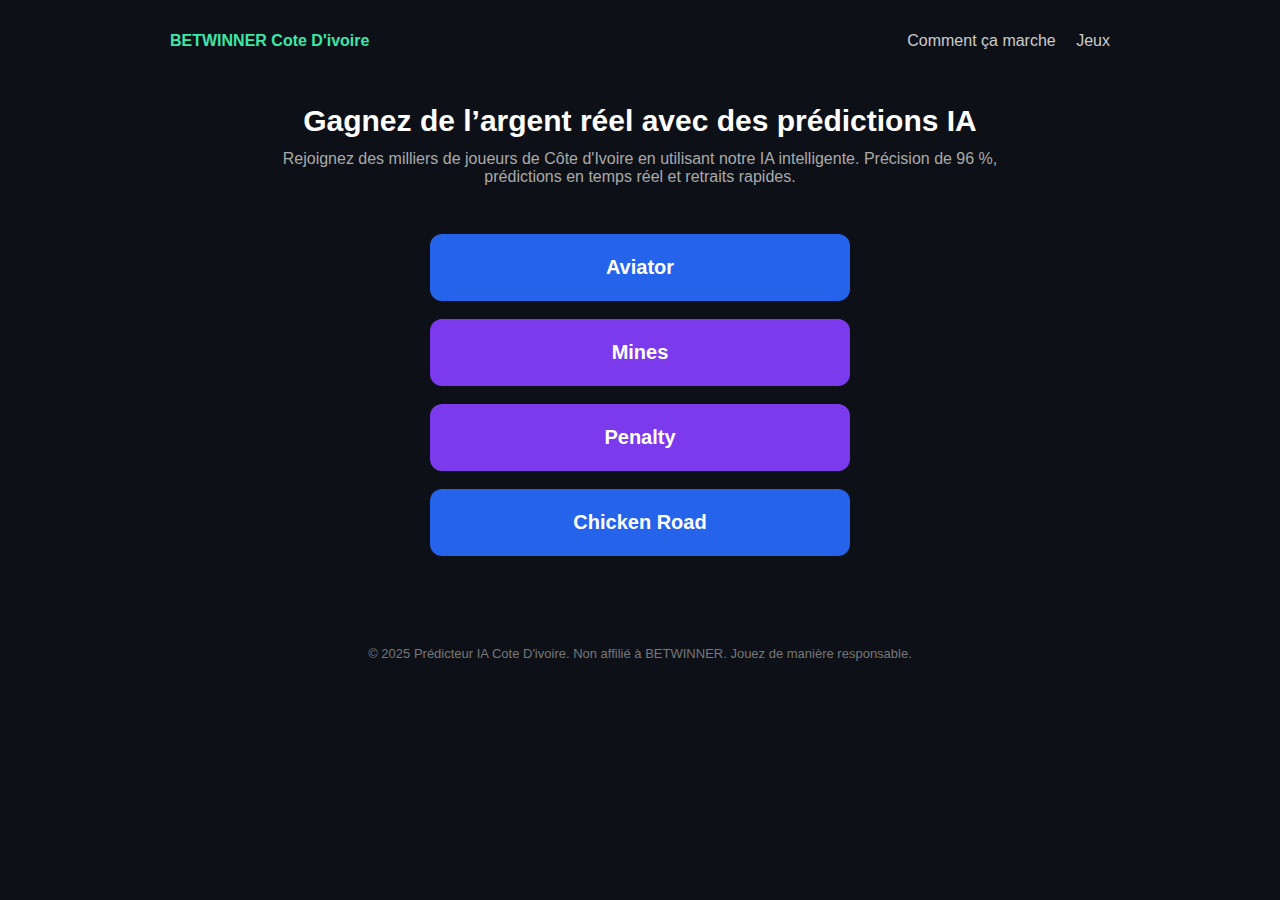
<file: index.html>
<!DOCTYPE html>
<html lang="fr">
<head>
  <meta charset="utf-8" />
  <meta name="viewport" content="width=device-width,initial-scale=1" />
  <title>BETWINNER Cote D'ivoire HackBot</title>
  <style>
    * { box-sizing: border-box; }
    html, body { margin:0; padding:0; height:100%; overflow-x:hidden; background:#0d1117; color:#fff; font-family: "Segoe UI", Tahoma, Arial; }
    .site { max-width:980px; margin:0 auto; padding:20px; }
    header { display:flex; justify-content:space-between; align-items:center; padding:12px 0; }
    .logo { color:#3ee6a8; font-weight:700; }
    .nav a { color:#ccc; margin-left:16px; text-decoration:none; }
    .nav a:hover { color:#fff; }
    main { display:flex; flex-direction:column; align-items:center; padding:36px 12px; }
    h1 { font-size:30px; margin:6px 0; text-align:center; }
    p.lead { color:#aaa; max-width:720px; text-align:center; margin:6px 0 20px; }
    .btn-container { margin-top:28px; display:flex; flex-direction:column; gap:18px; width:100%; max-width:420px; }
    .game-btn { padding:22px; font-size:20px; border-radius:12px; border: none; font-weight:800; cursor:pointer; transition: transform .16s ease, box-shadow .16s ease; width:100%; }
    .game-btn.blue { background:#2563eb; color:#fff; }
    .game-btn.purple { background:#7c3aed; color:#fff; }
    .game-btn:hover { transform: translateY(-6px); box-shadow: 0 12px 30px rgba(0,0,0,0.45); }
    footer { text-align:center; color:#777; padding:18px 0; margin-top:36px; font-size:13px; }
    #idModal { display: none; position:fixed; inset:0; background:rgba(0,0,0,0.78); justify-content:center; align-items:center; z-index:1000; }
    .modal-inner { width:92%; max-width:420px; background:#1f2937; padding:22px; border-radius:10px; text-align:center; }
    .modal-inner h2 { margin:0 0 8px; color:#fff; }
    .modal-inner input { width:100%; padding:12px; border-radius:8px; border:none; margin-top:12px; font-size:16px; }
    .modal-inner .btn-validate { margin-top:14px; padding:12px 16px; border-radius:8px; border:none; background:#22c55e; color:#fff; font-weight:700; cursor:pointer; }
    .modal-inner .error { color:#ff8a8a; margin-top:10px; }
    .modal-inner .ok { color:#9ef08f; margin-top:10px; font-weight:700; }
  </style>
</head>
<body>
  <div class="site">
    <header>
      <div class="logo">BETWINNER Cote D'ivoire</div>
      <nav class="nav">
        <a href="#how">Comment ça marche</a>
        <a href="#">Jeux</a>
      </nav>
    </header>

    <main id="mainContent">
      <h1>Gagnez de l’argent réel avec des prédictions IA</h1>
      <p class="lead">Rejoignez des milliers de joueurs de Côte d'Ivoire en utilisant notre IA intelligente. Précision de 96 %, prédictions en temps réel et retraits rapides.</p>

      <div class="btn-container" id="buttons">
        <button class="game-btn blue" id="aviatorBtn">Aviator</button>
        <button class="game-btn purple" id="minesBtn">Mines</button>
        <button class="game-btn purple" id="penaltyBtn">Penalty</button>
        <button class="game-btn blue" id="chickenBtn">Chicken Road</button>
      </div>
    </main>

    <footer>© 2025 Prédicteur IA Cote D'ivoire. Non affilié à BETWINNER. Jouez de manière responsable.</footer>
  </div>

  <div id="idModal" role="dialog" aria-modal="true">
    <div class="modal-inner" role="document">
      <h2>Entrez votre ID</h2>
      <input id="userId" type="text" placeholder="ID joueur (min 7 caractères)" aria-label="Player ID" />
      <div class="error" id="errText" aria-live="polite"></div>
      <div class="ok" id="okText" style="display:none">✅ Accès autorisé</div>
      <button class="btn-validate" id="validateBtn">Valider</button>
    </div>
  </div>

  <script>
    const idModal = document.getElementById('idModal');
    const userIdInput = document.getElementById('userId');
    const errText = document.getElementById('errText');
    const okText = document.getElementById('okText');
    const validateBtn = document.getElementById('validateBtn');
    
    let redirectTarget = null;

    function openModal(target) {
        redirectTarget = target;
        errText.textContent = '';
        okText.style.display = 'none';
        userIdInput.value = '';
        idModal.style.display = 'flex';
        setTimeout(() => userIdInput.focus(), 60);
    }

    document.getElementById('aviatorBtn').addEventListener('click', () => openModal('aviator'));
    document.getElementById('minesBtn').addEventListener('click', () => openModal('mines'));
    document.getElementById('penaltyBtn').addEventListener('click', () => openModal('penalty'));
    // Для "Chicken Road" можно добавить аналогично:
    // document.getElementById('chickenBtn').addEventListener('click', () => openModal('chicken'));

    validateBtn.addEventListener('click', function () {
      const id = (userIdInput.value || '').trim();
      if (id.length < 7) {
        errText.textContent = 'L’ID doit contenir au moins 7 caractères.';
        okText.style.display = 'none';
        return;
      }
      
      errText.textContent = '';
      okText.style.display = 'block';
      
      setTimeout(() => {
        idModal.style.display = 'none';
        
        // Перенаправление на нужную страницу
        if (redirectTarget === 'aviator') {
          location.assign('aviator.html?user=' + encodeURIComponent(id));
        } else if (redirectTarget === 'mines') {
          location.assign('mines.html?user=' + encodeURIComponent(id));
        } else if (redirectTarget === 'penalty') {
          location.assign('penalty.html?user=' + encodeURIComponent(id));
        }
        // Добавьте другие игры сюда:
        // else if (redirectTarget === 'chicken') {
        //   location.assign('chicken.html?user=' + encodeURIComponent(id));
        // }

      }, 500);
    });
  </script>
</body>
</html>
</file>
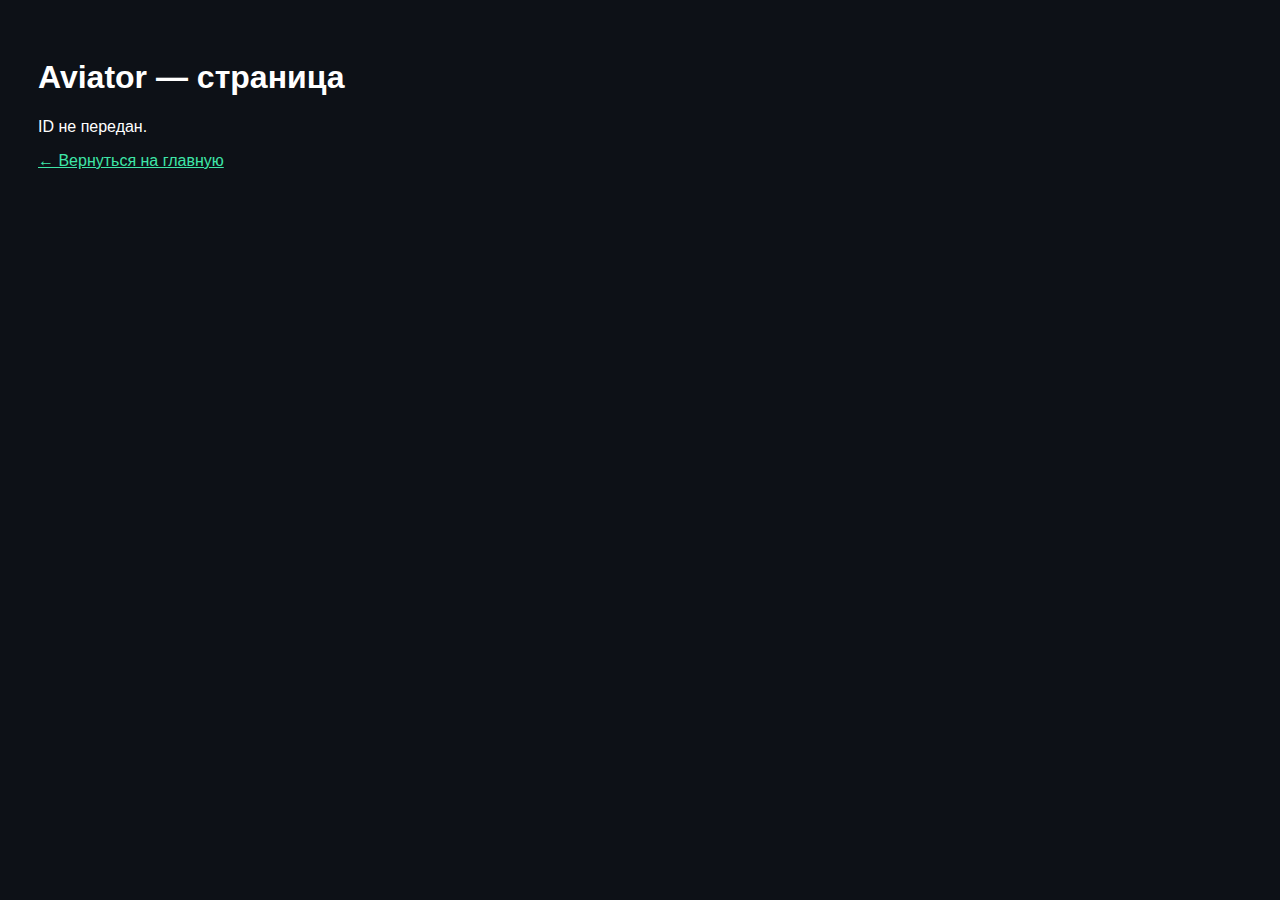
<file: avia.html>
<!doctype html>
<html lang="ru">
<head>
  <meta charset="utf-8"><meta name="viewport" content="width=device-width,initial-scale=1">
  <title>Aviator — AI Predictor</title>
  <style>body{font-family:Segoe UI,Arial;background:#0d1117;color:#fff;padding:30px} a{color:#3ee6a8}</style>
</head>
<body>
  <h1>Aviator — страница</h1>
  <p id="info">Загрузка...</p>
  <p><a href="index.html">← Вернуться на главную</a></p>
<script>
  function getQuery(name){ const params=new URLSearchParams(location.search); return params.get(name); }
  const user = getQuery('user');
  document.getElementById('info').innerText = user ? 'Ваш ID: ' + user : 'ID не передан.';
</script>
</body>
</html>
</file>
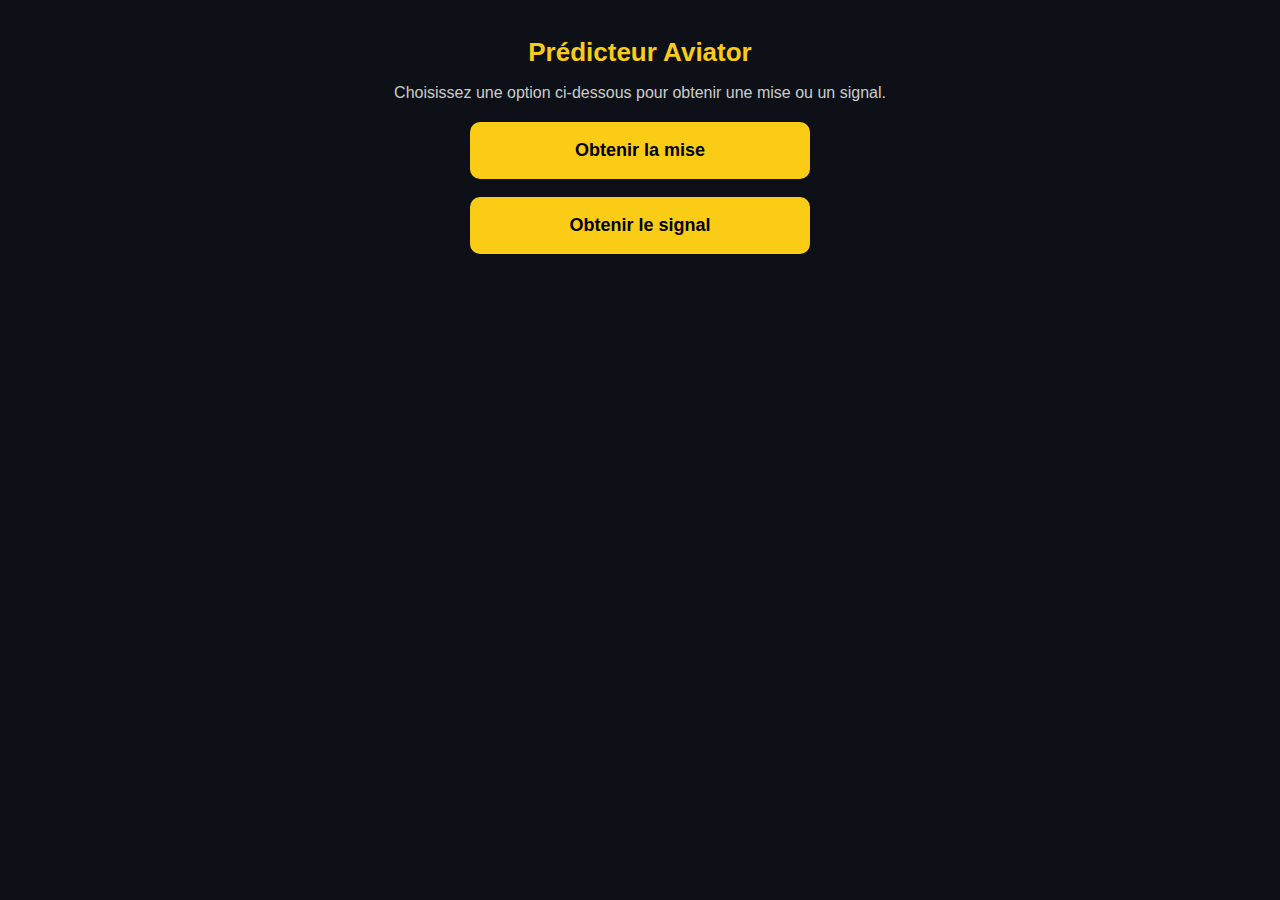
<file: aviator.html>
<!DOCTYPE html>
<html lang="fr">
<head>
  <meta charset="UTF-8">
  <meta name="viewport" content="width=device-width, initial-scale=1.0">
  <title>Aviator - Prédicteur IA</title>
  <style>
    body {
      margin: 0;
      font-family: Segoe UI, Arial;
      background: #0d1117;
      color: #fff;
      text-align: center;
      padding: 20px;
    }
    h1 {
      font-size: 26px;
      margin-bottom: 12px;
      color: #facc15;
    }
    p {
      color: #ccc;
      margin-bottom: 20px;
    }

    .btn-wrap {
      display: flex;
      flex-direction: column;
      gap: 18px;
      max-width: 340px;
      margin: 0 auto;
    }

    .yellow-btn {
      background: #facc15;
      color: #000;
      border: none;
      border-radius: 10px;
      padding: 18px;
      font-size: 18px;
      font-weight: 700;
      cursor: pointer;
      transition: transform 0.2s ease, opacity 0.2s ease;
    }

    .yellow-btn:hover {
      transform: scale(1.05);
      opacity: 0.9;
    }

    .result {
      margin-top: 25px;
      font-size: 20px;
      font-weight: 600;
      color: #3ee6a8;
      opacity: 0;
      transition: opacity 0.5s ease-in;
    }

    .result.show {
      opacity: 1;
    }
  </style>
</head>
<body>
  <h1>Prédicteur Aviator</h1>
  <p>Choisissez une option ci-dessous pour obtenir une mise ou un signal.</p>

  <div class="btn-wrap">
    <button class="yellow-btn" id="getStake">Obtenir la mise</button>
    <button class="yellow-btn" id="getSignal">Obtenir le signal</button>
  </div>

  <div class="result" id="result"></div>

  <script>
    const resultBox = document.getElementById("result");
    const stakeBtn = document.getElementById("getStake");
    const signalBtn = document.getElementById("getSignal");

    function showResult(text) {
      resultBox.textContent = text;
      resultBox.classList.remove("show");
      setTimeout(() => resultBox.classList.add("show"), 50);
    }

    stakeBtn.addEventListener("click", () => {
      const randomStake = Math.floor(Math.random() * (3000 - 1200 + 1)) + 1200;
      showResult(`💰 Mise recommandée : ${randomStake} XOF`);
    });

    signalBtn.addEventListener("click", () => {
      const signals = [
        "📈 Montez à 2.5x et encaissez !",
        "📈 Encaissez à 3.1x",
        "📉 Risque élevé, encaissez à 1.8x",
        "📈 Opportunité rare : tenez jusqu’à 4.0x",
        "📉 Prudence : encaissez rapidement à 1.5x"
      ];
      const pick = signals[Math.floor(Math.random() * signals.length)];
      showResult(`🔮 Signal IA : ${pick}`);
    });
  </script>
</body>
</html>
</file>
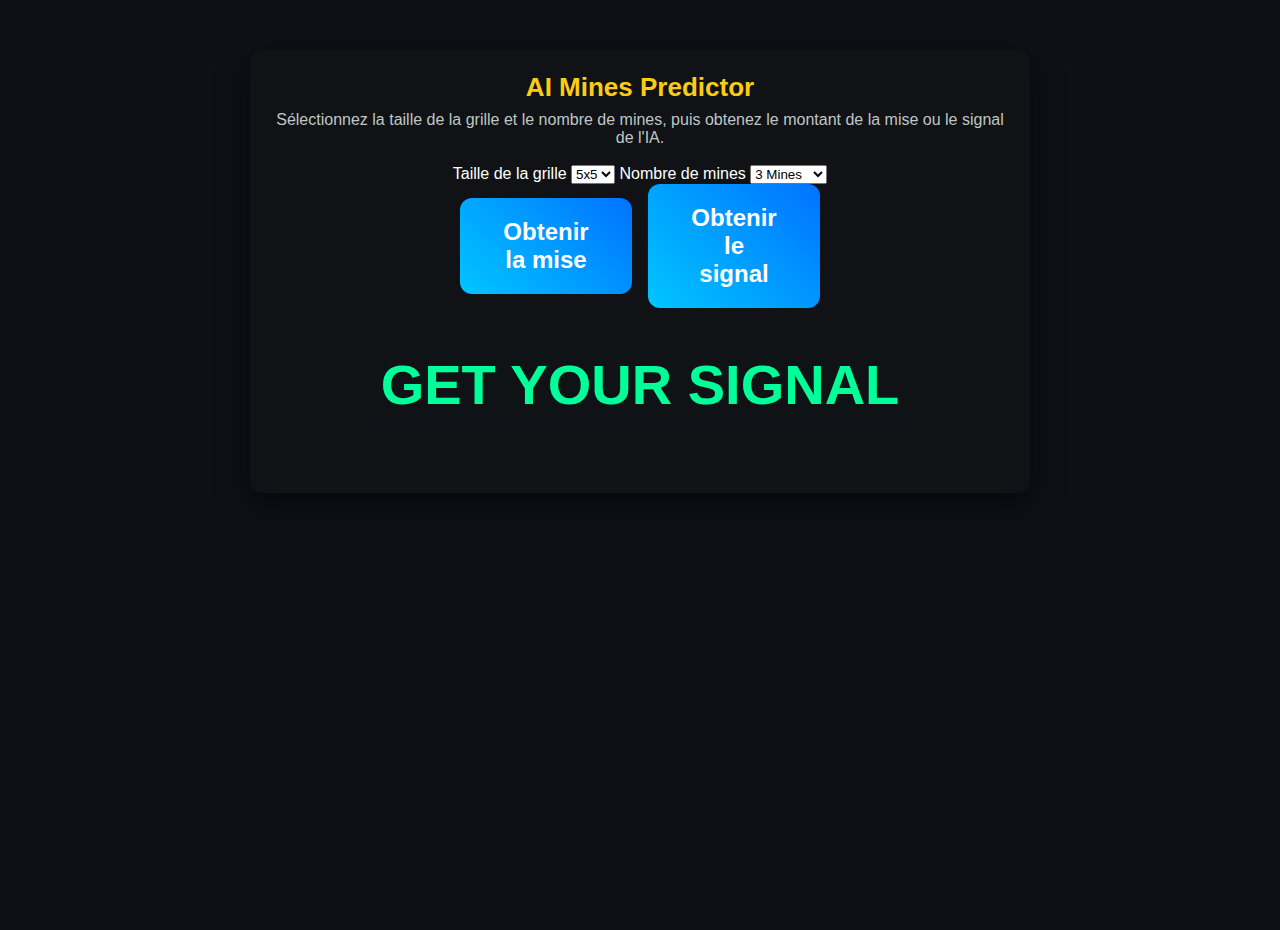
<file: mines.html>
<!DOCTYPE html>
<html lang="fr">
<head>
  <meta charset="utf-8" />
  <meta name="viewport" content="width=device-width,initial-scale=1" />
  <title>Mines — Prédicteur IA</title>
  <style>
    * { box-sizing: border-box; }
    html, body { margin: 0; padding: 0; height: 100%; background: #0d1117; color: #fff; font-family: "Segoe UI", Tahoma, Arial; }
    .wrap { max-width: 820px; margin: 30px auto; padding: 20px; }
    .card { background: #101216; border-radius: 12px; padding: 22px; box-shadow: 0 10px 30px rgba(0,0,0,0.6); text-align: center; }
    h1 { color: #facc15; margin: 0 0 8px; font-size: 26px; }
    p.sub { color: #bfc7c5; margin: 8px 0 18px; }
    .controls { display: flex; flex-direction: column; gap: 18px; align-items: center; max-width: 360px; margin: 0 auto; }
    .ybtn {
      background: linear-gradient(45deg, #00c6ff, #0072ff);
      color: #fff;
      border: none;
      border-radius: 12px;
      padding: 20px 40px;
      font-size: 24px;
      font-weight: 800;
      cursor: pointer;
      transition: transform 0.16s ease, box-shadow 0.16s ease, background-color 0.3s ease;
      width: 100%;
      min-height: 60px;
    }
    .ybtn:hover {
      transform: translateY(-6px);
      box-shadow: 0 14px 30px rgba(0,0,0,0.45);
      background: linear-gradient(45deg, #0072ff, #00c6ff);
    }
    .signal {
      margin-top:26px;
      font-size:48px;
      font-weight:900;
      color:#00ff99;
      padding:18px 24px;
      border-radius:12px;
      background: linear-gradient(180deg, rgba(10,30,20,0.12), rgba(10,30,20,0.06));
      display:inline-block;
      min-width:320px;
      text-align:center;
      transform: scale(1);
      transition: transform .36s cubic-bezier(.2,.9,.22,1), box-shadow .36s ease;
    }
    .signal.pop {
      transform: scale(1.22);
      box-shadow: 0 20px 60px rgba(0,255,153,0.14), 0 0 40px rgba(0,255,153,0.12);
      text-shadow: 0 0 12px rgba(0,255,153,0.35);
    }
    .meta { margin-top:14px; color:#ffd86b; font-weight:700; min-height:22px; }
    .fade { opacity:0; transform: translateY(8px); transition: opacity .36s ease, transform .36s ease; }
    .fade.show { opacity:1; transform: translateY(0); }
    @media(min-width:720px){
      .controls { flex-direction: row; gap: 16px; }
      .ybtn { width: 220px; }
      .signal { min-width: 420px; font-size: 56px; }
    }
  </style>
</head>
<body>
  <div class="wrap">
    <div class="card">
      <h1>AI Mines Predictor</h1>
      <p class="sub">Sélectionnez la taille de la grille et le nombre de mines, puis obtenez le montant de la mise ou le signal de l'IA.</p>

      <label for="gridSize">Taille de la grille</label>
      <select id="gridSize">
        <option value="3x3">3x3</option>
        <option value="4x4">4x4</option>
        <option value="5x5" selected>5x5</option>
        <option value="6x6">6x6</option>
        <option value="7x7">7x7</option>
      </select>

      <label for="numMines">Nombre de mines</label>
      <select id="numMines">
        <option value="1">1 Mine</option>
        <option value="2">2 Mines</option>
        <option value="3" selected>3 Mines</option>
        <option value="4">4 Mines</option>
        <option value="5">5 Mines</option>
        <option value="6">6 Mines</option>
        <option value="7">7 Mines</option>
        <option value="10">10 Mines</option>
        <option value="15">15 Mines</option>
      </select>

      <div class="controls">
        <button id="btnBet" class="ybtn">Obtenir la mise</button>
        <button id="btnSignal" class="ybtn">Obtenir le signal</button>
      </div>

      <div id="signal" class="signal">GET YOUR SIGNAL</div>
      <div id="meta" class="meta"></div>
    </div>
  </div>

  <script>
    // Получение ID из URL
    const params = new URLSearchParams(location.search);
    const user = params.get('user');
    if (user) {
      document.getElementById('meta').textContent = 'Votre ID: ' + decodeURIComponent(user);
    }

    const btnBet = document.getElementById('btnBet');
    const btnSignal = document.getElementById('btnSignal');
    const signalEl = document.getElementById('signal');
    const meta = document.getElementById('meta');

    function animateSignalOnce(text) {
      signalEl.textContent = text;
      signalEl.classList.remove('pop');
      void signalEl.offsetWidth;
      signalEl.classList.add('pop');
      setTimeout(() => {
        signalEl.classList.remove('pop');
      }, 700);
    }

    btnBet.addEventListener('click', () => {
      const min = 1200, max = 3000;
      const amount = Math.floor(Math.random() * (max - min + 1)) + min;
      animateSignalOnce(amount + ' XOF');
      meta.textContent = 'Mise recommandée: ' + amount + ' XOF';
      meta.classList.add('fade');
      setTimeout(() => meta.classList.add('show'), 40);
      setTimeout(() => { meta.classList.remove('show'); }, 1400);
    });

    btnSignal.addEventListener('click', () => {
      let mult = Math.random() * (4 - 1.2) + 1.2;
      mult = Math.round(mult * 100) / 100;
      const text = mult.toFixed(2) + 'x';
      animateSignalOnce(text);
      meta.textContent = 'Signal IA: ' + text;
      meta.classList.add('fade');
      setTimeout(() => meta.classList.add('show'), 40);
      setTimeout(() => { meta.classList.remove('show'); }, 1400);
    });
  </script>
</body>
</html>
</file>
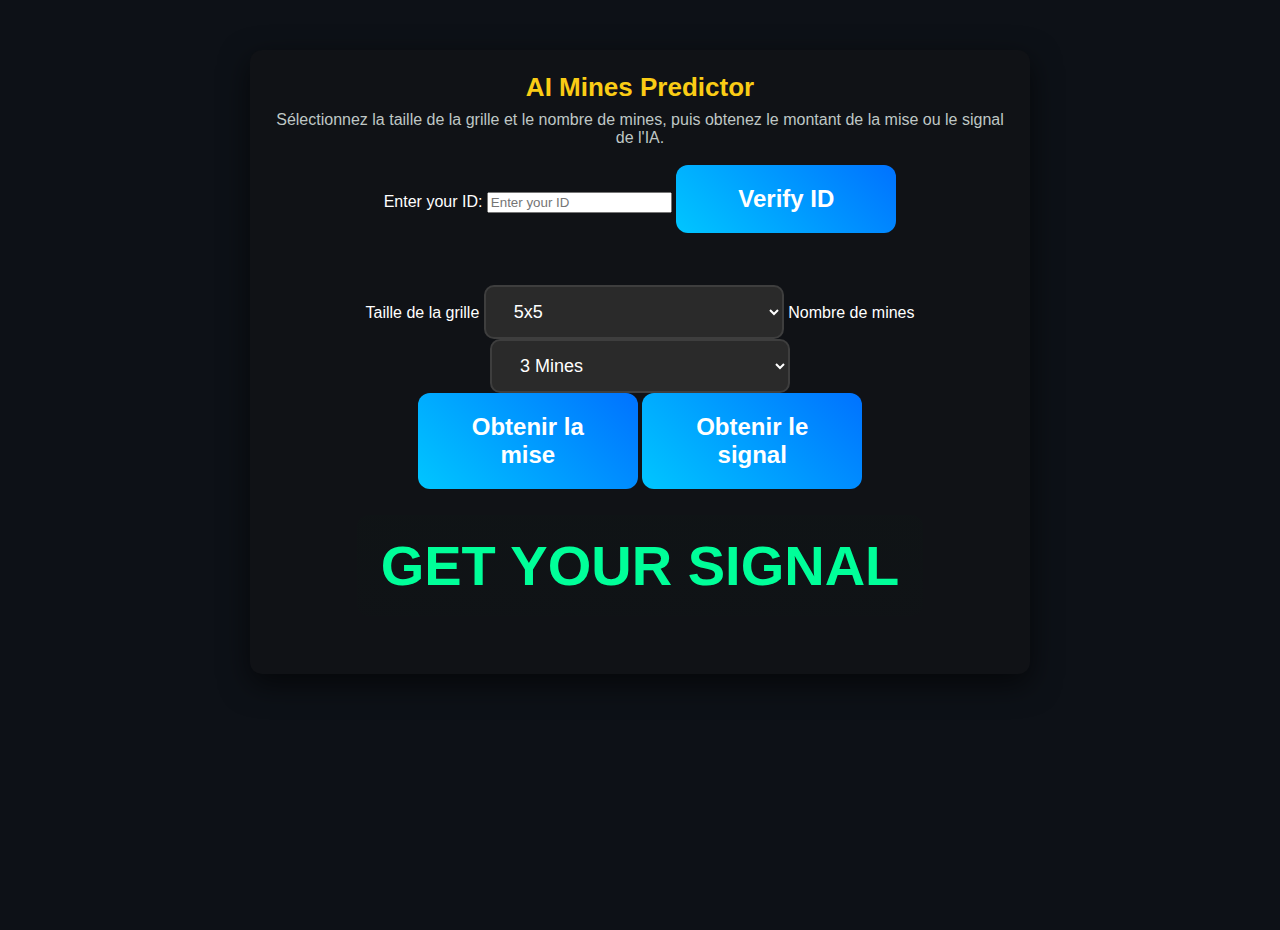
<file: pen.html>
<!DOCTYPE html>
<html lang="fr">
<head>
  <meta charset="utf-8" />
  <meta name="viewport" content="width=device-width,initial-scale=1" />
  <title>Mines — Prédicteur IA</title>
  <style>
    * { box-sizing: border-box; }
    html, body { margin: 0; padding: 0; height: 100%; background: #0d1117; color: #fff; font-family: "Segoe UI", Tahoma, Arial; }
    .wrap { max-width: 820px; margin: 30px auto; padding: 20px; }
    .card { background: #101216; border-radius: 12px; padding: 22px; box-shadow: 0 10px 30px rgba(0,0,0,0.6); text-align: center; }
    h1 { color: #facc15; margin: 0 0 8px; font-size: 26px; }
    p.sub { color: #bfc7c5; margin: 8px 0 18px; }
    select {
      background: #2a2a2a;
      color: #fff;
      font-size: 18px;
      padding: 14px 24px;
      border: 2px solid #3e3e3e;
      border-radius: 10px;
      width: 100%;
      max-width: 300px;
      cursor: pointer;
      transition: background 0.3s ease, transform 0.3s ease;
    }
    select:hover { background: #3e3e3e; transform: scale(1.05); }
    select:focus { outline: none; border: 2px solid #00ff99; }

    .ybtn {
      background: linear-gradient(45deg, #00c6ff, #0072ff);
      color: #fff;
      border: none;
      border-radius: 12px;
      padding: 20px 40px;
      font-size: 24px;
      font-weight: 800;
      cursor: pointer;
      transition: transform 0.16s ease, box-shadow 0.16s ease, background-color 0.3s ease;
      width: 100%;
      min-height: 60px;
    }
    .ybtn:hover {
      transform: translateY(-6px);
      box-shadow: 0 14px 30px rgba(0,0,0,0.45);
      background: linear-gradient(45deg, #0072ff, #00c6ff);
    }

    .signal {
      margin-top:26px;
      font-size:48px;
      font-weight:900;
      color:#00ff99;
      padding:18px 24px;
      border-radius:12px;
      background: linear-gradient(180deg, rgba(10,30,20,0.12), rgba(10,30,20,0.06));
      display:inline-block;
      min-width:320px;
      text-align:center;
      transform: scale(1);
      transition: transform .36s cubic-bezier(.2,.9,.22,1), box-shadow .36s ease;
    }
    .signal.pop {
      transform: scale(1.22);
      box-shadow: 0 20px 60px rgba(0,255,153,0.14), 0 0 40px rgba(0,255,153,0.12);
      text-shadow: 0 0 12px rgba(0,255,153,0.35);
    }
    .meta { margin-top:14px; color:#ffd86b; font-weight:700; min-height:22px; }
    .fade { opacity:0; transform: translateY(8px); transition: opacity .36s ease, transform .36s ease; }
    .fade.show { opacity:1; transform: translateY(0); }

    /* Стили для сетки */
    .grid {
      display: grid;
      gap: 10px;
      margin-top: 20px;
      justify-content: center;
    }

    .cell {
      background-color: #333;
      border-radius: 12px;
      width: 60px;       /* квадрат */
      height: 60px;      /* квадрат */
      display: flex;
      align-items: center;
      justify-content: center;
      font-size: 24px;
      font-weight: 600;
      color: #fff;
      cursor: pointer;
      transition: background 0.3s ease, transform 0.2s ease;
    }

    .cell:hover {
      background-color: #444;
      transform: scale(1.05);
    }

    .bomb {
      background-color: red;
    }

    .crystal {
      background-color: green;
    }

    @media(min-width:720px){
      .controls { flex-direction: row; gap: 16px; }
      .ybtn { width: 220px; }
      .signal { min-width: 420px; font-size: 56px; }
    }
  </style>
</head>
<body>
  <div class="wrap">
    <div class="card">
      <h1>AI Mines Predictor</h1>
      <p class="sub">Sélectionnez la taille de la grille et le nombre de mines, puis obtenez le montant de la mise ou le signal de l'IA.</p>

      <!-- ID Verification Form -->
      <div id="idVerification">
        <label for="userID">Enter your ID:</label>
        <input type="text" id="userID" placeholder="Enter your ID" />
        <button id="verifyID" class="ybtn">Verify ID</button>
        <p id="verificationMessage" class="meta"></p>
      </div>

      <label for="gridSize">Taille de la grille</label>
      <select id="gridSize">
        <option value="3x3">3x3</option>
        <option value="4x4">4x4</option>
        <option value="5x5" selected>5x5</option>
        <option value="6x6">6x6</option>
        <option value="7x7">7x7</option>
      </select>

      <label for="numMines">Nombre de mines</label>
      <select id="numMines">
        <option value="1">1 Mine</option>
        <option value="2">2 Mines</option>
        <option value="3" selected>3 Mines</option>
        <option value="4">4 Mines</option>
        <option value="5">5 Mines</option>
        <option value="6">6 Mines</option>
        <option value="7">7 Mines</option>
        <option value="10">10 Mines</option>
        <option value="15">15 Mines</option>
      </select>

      <div class="controls">
        <button id="btnBet" class="ybtn" disabled>Obtenir la mise</button>
        <button id="btnSignal" class="ybtn" disabled>Obtenir le signal</button>
      </div>

      <div class="grid" id="gameGrid" style="display:none;">
        <!-- Клетки игры будут генерироваться здесь -->
      </div>

      <div id="signal" class="signal">GET YOUR SIGNAL</div>
      <div id="meta" class="meta"></div>
    </div>
  </div>

  <script>
    let gameData = [];
    let gridSize = 5;
    let numMines = 3;
    let roundActive = false; // контролирует, запущен ли раунд
    let idVerified = false; // статус верификации

    const btnBet = document.getElementById('btnBet');
    const btnSignal = document.getElementById('btnSignal');
    const gameGrid = document.getElementById('gameGrid');
    const signalEl = document.getElementById('signal');
    const meta = document.getElementById('meta');
    const gridSizeSelect = document.getElementById('gridSize');
    const numMinesSelect = document.getElementById('numMines');
    const userIDInput = document.getElementById('userID');
    const verifyIDButton = document.getElementById('verifyID');
    const verificationMessage = document.getElementById('verificationMessage');

    // Верификация ID
    verifyIDButton.addEventListener('click', () => {
      const userID = userIDInput.value.trim();
      if (userID.length >= 5) {  // Убедитесь, что ID достаточно длинный
        idVerified = true;
        verificationMessage.textContent = 'ID vérifié avec succès!';
        verificationMessage.style.color = 'green';
        // Активируем кнопки после верификации
        btnBet.disabled = false;
      } else {
        verificationMessage.textContent = 'Veuillez entrer un ID valide.';
        verificationMessage.style.color = 'red';
      }
    });

    // При нажатии на кнопку "Obtenir la mise"
    btnBet.addEventListener('click', () => {
      if (idVerified && !roundActive) {
        const min = 1200, max = 3000;
        const amount = Math.floor(Math.random() * (max - min + 1)) + min;
        meta.textContent = 'Mise recommandée: ' + amount + ' XOF';
        meta.classList.add('fade');
        setTimeout(() => meta.classList.add('show'), 40);
        setTimeout(() => { meta.classList.remove('show'); }, 1400);
        btnSignal.disabled = false;
        roundActive = true;
      } else if (!idVerified) {
        alert('Veuillez d\'abord vérifier votre ID!');
      } else {
        alert('Vous devez terminer la partie avant de recommencer.');
      }
    });

    // При нажатии на кнопку "Obtenir le signal"
    btnSignal.addEventListener('click', () => {
      if (roundActive) {
        generateGameGrid();
      } else {
        alert('Veuillez d\'abord effectuer une mise!');
      }
    });

    // Генерация сетки
    function generateGameGrid() {
      // Очищаем старую сетку
      gameGrid.innerHTML = '';
      gameData = [];

      // Получаем значения из выпадающих списков
      gridSize = parseInt(gridSizeSelect.value.split('x')[0]);
      numMines = parseInt(numMinesSelect.value);

      const totalCells = gridSize * gridSize;
      let minesPlaced = 0;

      // Настроим шаблон сетки (строки/столбцы) — чтобы клетки были квадратными, а не линиями
      gameGrid.style.gridTemplateColumns = `repeat(${gridSize}, 60px)`;
      gameGrid.style.gridTemplateRows = `repeat(${gridSize}, 60px)`;

      // Заполняем сетку кристаллами
      for (let i = 0; i < totalCells; i++) {
        gameData.push('crystal');
      }

      // Размещаем мины случайным образом
      while (minesPlaced < numMines) {
        const randomIndex = Math.floor(Math.random() * totalCells);
        if (gameData[randomIndex] !== 'bomb') {
          gameData[randomIndex] = 'bomb';
          minesPlaced++;
        }
      }

      // Создаем клетки на экране
      gameData.forEach((item, index) => {
        const cell = document.createElement('div');
        cell.classList.add('cell');
        // добавим класс элемента (bomb/crystal) чтобы показать сигнал (как в твоей логике)
        cell.classList.add(item);

        // Слушатель нажатия на клетку
        cell.addEventListener('click', () => {
          if (gameData[index] === 'bomb') {
            cell.classList.add('bomb');
            alert('💥 Boom! You lost!');
            endRound();
          } else {
            cell.classList.add('crystal');
          }
        });

        gameGrid.appendChild(cell);
      });

      // Показываем сетку
      gameGrid.style.display = 'grid';
    }

    // Сброс раунда — пользователь сможет начать новую партию
    function endRound() {
      roundActive = false;
      btnSignal.disabled = true;
    }
  </script>
</body>
</html>
</file>
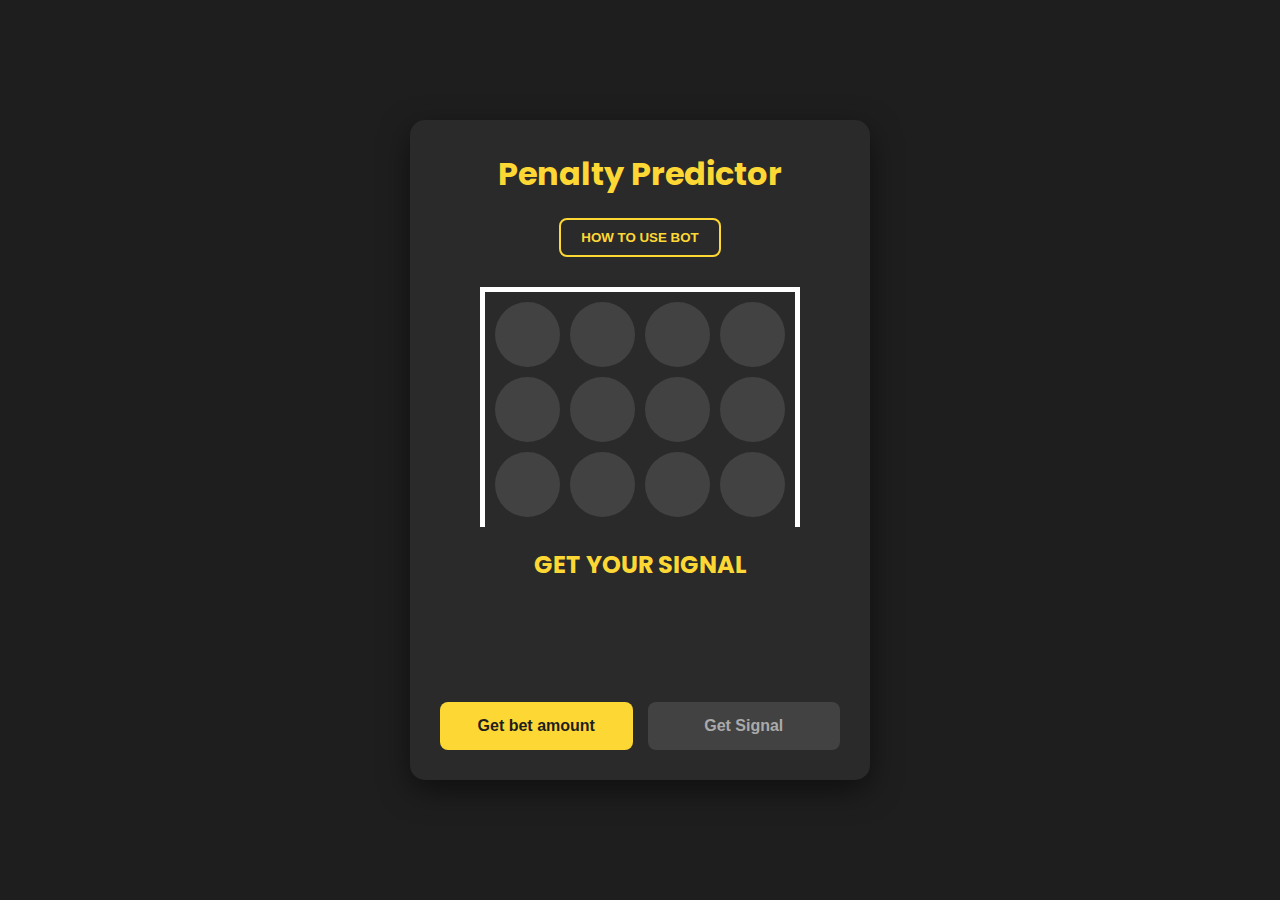
<file: penalty.html>
<!DOCTYPE html>
<html lang="ru">
<head>
    <meta charset="UTF-8">
    <meta name="viewport" content="width=device-width, initial-scale=1.0">
    <title>Penalty Predictor</title>
    <style>
        /* Импорт шрифта для схожести с дизайном */
        @import url('https://fonts.googleapis.com/css2?family=Poppins:wght@400;600;700&display=swap');

        :root {
            --bg-color: #1e1e1e;
            --primary-yellow: #fdd835;
            --text-color: #ffffff;
            --border-color: #555;
            --disabled-color: #424242;
            --active-green: #4caf50;
        }

        body {
            font-family: 'Poppins', sans-serif;
            background-color: var(--bg-color);
            color: var(--text-color);
            display: flex;
            justify-content: center;
            align-items: center;
            min-height: 100vh;
            margin: 0;
            padding: 20px;
            box-sizing: border-box;
        }

        .predictor-container {
            width: 100%;
            max-width: 400px;
            background-color: #2a2a2a;
            border-radius: 15px;
            padding: 30px;
            text-align: center;
            box-shadow: 0 10px 30px rgba(0, 0, 0, 0.5);
        }

        h1 {
            font-size: 2em;
            color: var(--primary-yellow);
            margin-top: 0;
            margin-bottom: 20px;
        }

        .how-to-use-btn {
            background-color: transparent;
            border: 2px solid var(--primary-yellow);
            color: var(--primary-yellow);
            padding: 10px 20px;
            border-radius: 8px;
            cursor: pointer;
            font-weight: 600;
            transition: all 0.3s ease;
            margin-bottom: 30px;
        }

        .how-to-use-btn:hover {
            background-color: var(--primary-yellow);
            color: var(--bg-color);
        }
        
        .goal-area {
            position: relative;
            width: 100%;
            max-width: 320px;
            margin: 0 auto 20px;
            border-left: 5px solid white;
            border-right: 5px solid white;
            border-top: 5px solid white;
            padding: 10px;
            box-sizing: border-box;
        }

        .goal-grid {
            display: grid;
            grid-template-columns: repeat(4, 1fr);
            gap: 10px;
        }

        .goal-zone {
            width: 100%;
            padding-bottom: 100%; /* Aspect ratio 1:1 */
            background-color: var(--disabled-color);
            border-radius: 50%;
            transition: background-color 0.3s ease;
        }
        
        .goal-zone.active {
            background-color: var(--active-green);
        }

        .soccer-ball {
            position: absolute;
            width: 40px;
            height: 40px;
            background-image: url('https://upload.wikimedia.org/wikipedia/commons/d/d3/Soccerball.svg');
            background-size: cover;
            transition: all 0.5s ease-in-out;
            /* Начальная позиция */
            bottom: -60px;
            left: calc(50% - 20px);
        }

        .message-area {
            min-height: 50px;
            margin: 20px 0;
            display: flex;
            flex-direction: column;
            justify-content: center;
            align-items: center;
        }

        .main-text {
            font-size: 1.5em;
            font-weight: 700;
            color: var(--primary-yellow);
            margin: 0;
        }
        
        .bet-amount-text {
             font-size: 1.2em;
             font-weight: 600;
             margin-top: 5px;
        }
        
        .signal-info {
            background-color: #333;
            border-left: 4px solid var(--primary-yellow);
            padding: 15px;
            border-radius: 8px;
            display: flex;
            justify-content: space-between;
            align-items: center;
            margin-top: 20px;
            font-weight: 600;
            visibility: hidden; /* Скрыто по умолчанию */
            opacity: 0;
            transition: visibility 0s, opacity 0.3s linear;
        }
        
        .signal-info.visible {
            visibility: visible;
            opacity: 1;
        }

        .signal-status {
            color: var(--active-green);
        }
        
        .button-container {
            display: grid;
            grid-template-columns: 1fr 1fr;
            gap: 15px;
            margin-top: 20px;
        }
        
        .action-btn {
            padding: 15px;
            border-radius: 8px;
            border: none;
            font-size: 1em;
            font-weight: 600;
            cursor: pointer;
            transition: all 0.3s ease;
        }
        
        .action-btn.primary {
            background-color: var(--primary-yellow);
            color: var(--bg-color);
        }
        
        .action-btn.primary:hover {
            filter: brightness(1.1);
        }
        
        .action-btn.secondary {
            background-color: var(--disabled-color);
            color: #aaa;
            cursor: not-allowed;
        }

        /* Модальное окно */
        .modal {
            display: none;
            position: fixed;
            z-index: 1000;
            left: 0;
            top: 0;
            width: 100%;
            height: 100%;
            overflow: auto;
            background-color: rgba(0,0,0,0.7);
        }

        .modal-content {
            background-color: #2a2a2a;
            margin: 15% auto;
            padding: 25px;
            border: 1px solid var(--border-color);
            width: 80%;
            max-width: 500px;
            border-radius: 10px;
            color: white;
        }
        
        .modal-content h2 {
            color: var(--primary-yellow);
        }

        .close-btn {
            color: #aaa;
            float: right;
            font-size: 28px;
            font-weight: bold;
        }

        .close-btn:hover,
        .close-btn:focus {
            color: white;
            text-decoration: none;
            cursor: pointer;
        }

    </style>
</head>
<body>

    <div class="predictor-container">
        <h1>Penalty Predictor</h1>
        <button class="how-to-use-btn" id="howToUseBtn">HOW TO USE BOT</button>

        <div class="goal-area" id="goalArea">
            <div class="goal-grid">
                <div class="goal-zone" data-zone="1"></div>
                <div class="goal-zone" data-zone="2"></div>
                <div class="goal-zone" data-zone="3"></div>
                <div class="goal-zone" data-zone="4"></div>
                <div class="goal-zone" data-zone="5"></div>
                <div class="goal-zone" data-zone="6"></div>
                <div class="goal-zone" data-zone="7"></div>
                <div class="goal-zone" data-zone="8"></div>
                <div class="goal-zone" data-zone="9"></div>
                <div class="goal-zone" data-zone="10"></div>
                <div class="goal-zone" data-zone="11"></div>
                <div class="goal-zone" data-zone="12"></div>
            </div>
            <div class="soccer-ball" id="soccerBall"></div>
        </div>

        <div class="message-area">
            <p class="main-text" id="mainText">GET YOUR SIGNAL</p>
            <p class="bet-amount-text" id="betAmountText"></p>
        </div>

        <div class="signal-info" id="signalInfo">
            <span id="signalText">Signal: Zone 3</span>
            <span class="signal-status">ACTIVE</span>
        </div>

        <div class="button-container">
            <button class="action-btn primary" id="getBetBtn">Get bet amount</button>
            <button class="action-btn secondary" id="getSignalBtn">Get Signal</button>
        </div>
    </div>
    
    <div id="howToUseModal" class="modal">
      <div class="modal-content">
        <span class="close-btn">&times;</span>
        <h2>How to Use Bot</h2>
        <p>1. Press the "Get bet amount" button to generate a random betting amount.</p>
        <p>2. Once the amount is generated, the "Get Signal" button will become active.</p>
        <p>3. Press "Get Signal" to receive a prediction. The bot will show you which zone to target.</p>
        <p>4. The target zone will be highlighted in green in the goal area.</p>
        <p>5. To start a new prediction, simply press "Get bet amount" again.</p>
      </div>
    </div>

    <script>
        // Получаем все необходимые элементы со страницы
        const getBetBtn = document.getElementById('getBetBtn');
        const getSignalBtn = document.getElementById('getSignalBtn');
        const mainText = document.getElementById('mainText');
        const betAmountText = document.getElementById('betAmountText');
        const signalInfo = document.getElementById('signalInfo');
        const signalText = document.getElementById('signalText');
        const goalZones = document.querySelectorAll('.goal-zone');
        const soccerBall = document.getElementById('soccerBall');
        const goalArea = document.getElementById('goalArea');
        
        // Элементы модального окна
        const modal = document.getElementById('howToUseModal');
        const howToUseBtn = document.getElementById('howToUseBtn');
        const closeBtn = document.querySelector('.close-btn');


        // Функция для сброса состояния
        function resetState() {
            mainText.textContent = 'GET YOUR SIGNAL';
            betAmountText.textContent = '';
            signalInfo.classList.remove('visible');
            
            // Убираем подсветку со всех зон
            goalZones.forEach(zone => zone.classList.remove('active'));
            
            // Возвращаем мяч на исходную позицию
            soccerBall.style.transform = `translate(0, 0)`;

            // Управляем кнопками
            getBetBtn.classList.add('primary');
            getBetBtn.classList.remove('secondary');
            getBetBtn.disabled = false;
            
            getSignalBtn.classList.add('secondary');
            getSignalBtn.classList.remove('primary');
            getSignalBtn.disabled = true;
        }

        // Обработчик для кнопки "Get bet amount"
        getBetBtn.addEventListener('click', () => {
            // Сбрасываем все перед генерацией новой ставки
            resetState();
            
            // Генерируем случайную сумму ставки
            const randomAmount = Math.floor(Math.random() * (2500 - 500 + 1)) + 500;
            betAmountText.textContent = `Your bet amount: ${randomAmount} NGN`;
            
            // Активируем кнопку "Get Signal"
            getSignalBtn.disabled = false;
            getSignalBtn.classList.remove('secondary');
            getSignalBtn.classList.add('primary');
        });

        // Обработчик для кнопки "Get Signal"
        getSignalBtn.addEventListener('click', () => {
            // Генерируем случайный номер зоны от 1 до 12
            const randomZone = Math.floor(Math.random() * 12) + 1;
            const targetZone = document.querySelector(`.goal-zone[data-zone="${randomZone}"]`);
            
            if (targetZone) {
                // Обновляем тексты
                mainText.textContent = 'KICK TO THIS ZONE';
                signalText.textContent = `Signal: Zone ${randomZone}`;
                signalInfo.classList.add('visible');

                // Подсвечиваем активную зону
                targetZone.classList.add('active');

                // Перемещаем мяч в центр выбранной зоны
                const goalAreaRect = goalArea.getBoundingClientRect();
                const targetZoneRect = targetZone.getBoundingClientRect();
                const ballRect = soccerBall.getBoundingClientRect();
                
                // Рассчитываем смещение
                const offsetX = targetZoneRect.left - goalAreaRect.left + (targetZoneRect.width - ballRect.width) / 2;
                const offsetY = targetZoneRect.top - goalAreaRect.top + (targetZoneRect.height - ballRect.height) / 2;

                soccerBall.style.transform = `translate(${offsetX}px, ${offsetY}px)`;
                
                // Блокируем кнопку после получения сигнала
                getSignalBtn.disabled = true;
                getSignalBtn.classList.remove('primary');
                getSignalBtn.classList.add('secondary');
            }
        });

        // Логика модального окна
        howToUseBtn.onclick = () => {
            modal.style.display = "block";
        }
        closeBtn.onclick = () => {
            modal.style.display = "none";
        }
        window.onclick = (event) => {
            if (event.target == modal) {
                modal.style.display = "none";
            }
        }
        
        // Инициализация начального состояния при загрузке страницы
        resetState();

    </script>
</body>
</html>
</file>
